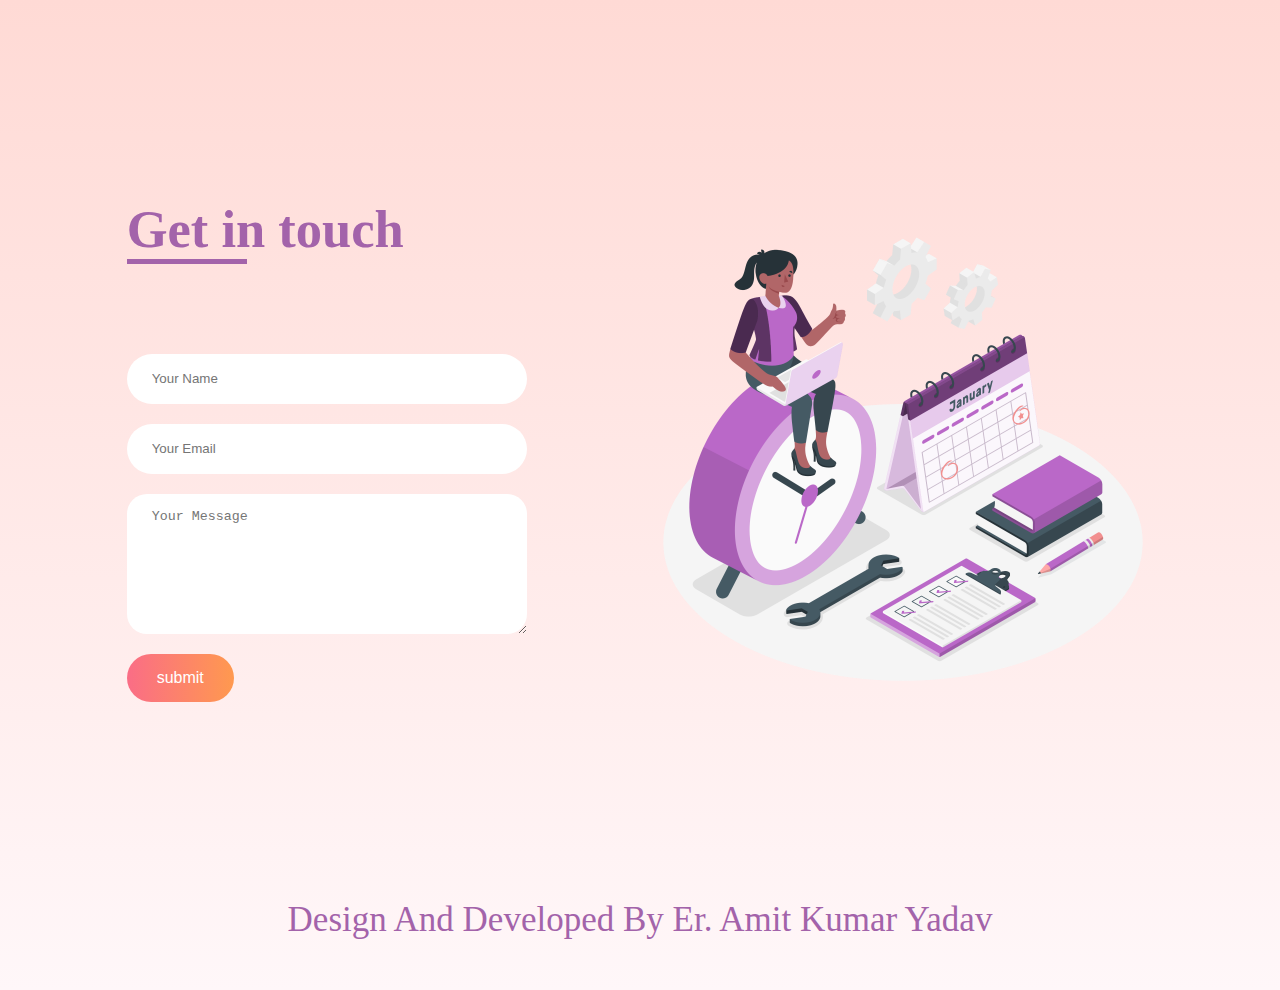
<file: contact Form/Index.html>
<!DOCTYPE html>
<html lang="en">
<head>
    <meta charset="UTF-8">
    <meta name="viewport" content="width=device-width, initial-scale=1.0">
    <title>Cotact Form</title>
    <link rel="stylesheet" href="Style.css">
</head>
<body>
    <div class="contact-container">
        <form action="https://api.web3forms.com/submit" method="post" class="contact-left">
            <div class="contact-left-title">
                <h2>Get in touch</h2>
                <hr>
            </div>
            <input type="hidden" name="access_key" value="261f53de-e937-43e4-a137-5497eada2c51">
            <input type="text" name="name" placeholder="Your Name" class="contact-inputs subheading" required>
            <input type="email" name="email" placeholder="Your Email" class="contact-inputs subheading" required>
            <textarea name="message" placeholder="Your Message" class="contact-inputs subheading" required></textarea>
            <button type="submit">submit</button>
        </form>
        <div class="contact-right">
            <img src="./assest/Time management-amico.png" class="img">
        </div>
    </div>
    <h3 style="text-align: center; " class="contact-left-title" >Design And Developed By Er. Amit Kumar Yadav</h3>
</body>
</html>
</file>
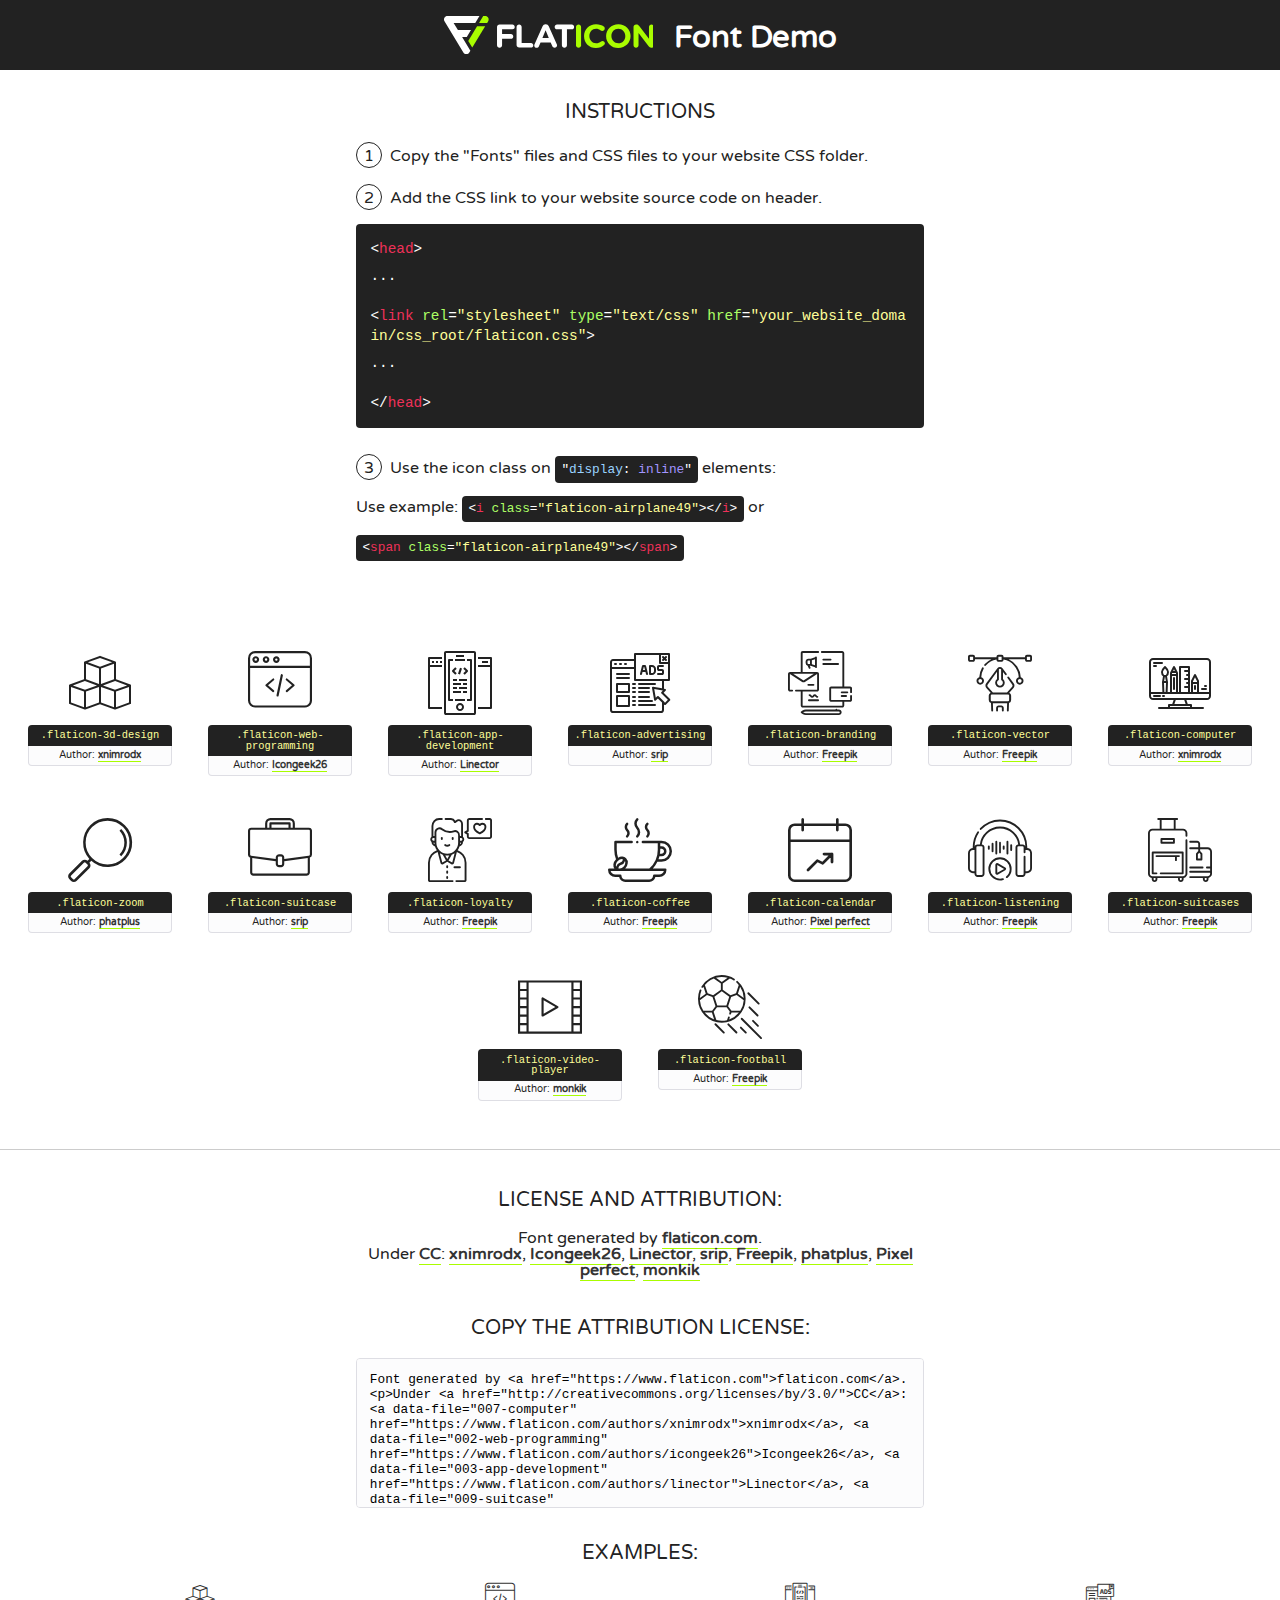
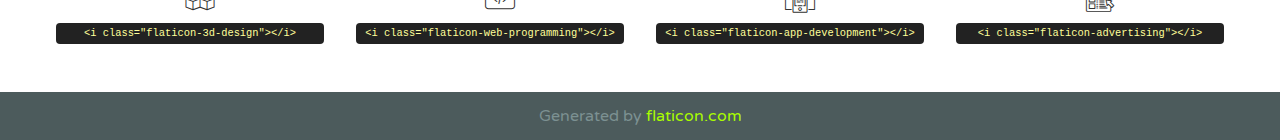
<file: fonts/flaticon/font/flaticon.html>
<!DOCTYPE html>
<!--
  Flaticon icon font: Flaticon
  Creation date: 03/07/2020 09:59
-->
<html>
<!DOCTYPE html>
<html>

<head>
    <title>Flaticon WebFont</title>
    <link href="http://fonts.googleapis.com/css?family=Varela+Round" rel="stylesheet" type="text/css" />
    <link rel="stylesheet" type="text/css" href="flaticon.css">
    <meta charset="UTF-8">
    <style>
    html, body, div, span, applet, object, iframe,
    h1, h2, h3, h4, h5, h6, p, blockquote, pre,
    a, abbr, acronym, address, big, cite, code,
    del, dfn, em, img, ins, kbd, q, s, samp,
    small, strike, strong, sub, sup, tt, var,
    b, u, i, center,
    dl, dt, dd, ol, ul, li,
    fieldset, form, label, legend,
    table, caption, tbody, tfoot, thead, tr, th, td,
    article, aside, canvas, details, embed, 
    figure, figcaption, footer, header, hgroup, 
    menu, nav, output, ruby, section, summary,
    time, mark, audio, video {
        margin: 0;
        padding: 0;
        border: 0;
        font-size: 100%;
        font: inherit;
        vertical-align: baseline;
    }
    /* HTML5 display-role reset for older browsers */
    article, aside, details, figcaption, figure, 
    footer, header, hgroup, menu, nav, section {
        display: block;
    }
    body {
        line-height: 1;
    }
    ol, ul {
        list-style: none;
    }
    blockquote, q {
        quotes: none;
    }
    blockquote:before, blockquote:after,
    q:before, q:after {
        content: '';
        content: none;
    }
    table {
        border-collapse: collapse;
        border-spacing: 0;
    }
    body {
        font-family: 'Varela Round', Helvetica, Arial, sans-serif;
        font-size: 16px;
        color: #222;
    }
    a {
        color: #333;
        border-bottom: 1px solid #a9fd00;
        font-weight: bold;
        text-decoration: none;
    }
    * {
        -moz-box-sizing: border-box;
        -webkit-box-sizing: border-box;
        box-sizing: border-box;
        margin: 0;
        padding: 0;
    }
    [class^="flaticon-"]:before, [class*=" flaticon-"]:before, [class^="flaticon-"]:after, [class*=" flaticon-"]:after {
        font-family: Flaticon;
        font-size: 30px;
        font-style: normal;
        margin-left: 20px;
        color: #333;
    }
    .wrapper {
        max-width: 600px;
        margin: auto;
        padding: 0 1em;
    }
    .title {
        font-size: 1.25em;
        text-align: center;
        margin-bottom: 1em;
        text-transform: uppercase;
    }
    header {
        text-align: center;
        background-color: #222;
        color: #fff;
        padding: 1em;
    }
    header .logo {
        width: 210px;
        height: 38px;
        display: inline-block;
        vertical-align: middle;
        margin-right: 1em;
        border: none;
    }
    header strong {
        font-size: 1.95em;
        font-weight: bold;
        vertical-align: middle;
        margin-top: 5px;
        display: inline-block;
    }
    .demo {
        margin: 2em auto;
        line-height: 1.25em;
    }
    .demo ul li {
        margin-bottom: 1em;
    }
    .demo ul li .num {
        color: #222;
        border-radius: 20px;
        display: inline-block;
        width: 26px;
        padding: 3px;
        height: 26px;
        text-align: center;
        margin-right: 0.5em;
        border: 1px solid #222;
    }
    .demo ul li code {
        background-color: #222;
        border-radius: 4px;
        padding: 0.25em 0.5em;
        display: inline-block;
        color: #fff;
        font-family: Consolas,Monaco,Lucida Console,Liberation Mono,DejaVu Sans Mono,Bitstream Vera Sans Mono,Courier New, monospace;
        font-weight: lighter;
        margin-top: 1em;
        font-size: 0.8em;
        word-break: break-all;
    }
    .demo ul li code.big {
        padding: 1em;
        font-size: 0.9em;
    }
    .demo ul li code .red {
        color: #EF3159;
    }
    .demo ul li code .green {
        color: #ACFF65;
    }
    .demo ul li code .yellow {
        color: #FFFF99;
    }
    .demo ul li code .blue {
        color: #99D3FF;
    }
    .demo ul li code .purple {
        color: #A295FF;
    }
    .demo ul li code .dots {
        margin-top: 0.5em;
        display: block;
    }
    #glyphs {
        border-bottom: 1px solid #ccc;
        padding: 2em 0;
        text-align: center;
    }
    .glyph {
        display: inline-block;
        width: 9em;
        margin: 1em;
        text-align: center;
        vertical-align: top;
        background: #FFF;
    }
    .glyph .glyph-icon {
        padding: 10px;
        display: block;
        font-family:"Flaticon";
        font-size: 64px;
        line-height: 1;
    }
    .glyph .glyph-icon:before {
        font-size: 64px;
        color: #222;
        margin-left: 0;
    }
    .class-name {
        font-size: 0.65em;
        background-color: #222;
        color: #fff;
        border-radius: 4px 4px 0 0;
        padding: 0.5em;
        color: #FFFF99;
        font-family: Consolas,Monaco,Lucida Console,Liberation Mono,DejaVu Sans Mono,Bitstream Vera Sans Mono,Courier New, monospace;
    }
    .author-name {
        font-size: 0.6em;
        background-color: #fcfcfd;
        border: 1px solid #DEDEE4;
        border-top: 0;
        border-radius: 0 0 4px 4px;
        padding: 0.5em;
    }
    .class-name:last-child {
        font-size: 10px;
        color:#888;
    }
    .class-name:last-child a {
        font-size: 10px;
        color:#555;
    }
    .class-name:last-child a:hover {
        color:#a9fd00;
    }
    .glyph > input {
        display: block;
        width: 100px;
        margin: 5px auto;
        text-align: center;
        font-size: 12px;
        cursor: text;
    }
    .glyph > input.icon-input {
        font-family:"Flaticon";
        font-size: 16px;
        margin-bottom: 10px;
    }
    .attribution .title {
        margin-top: 2em;
    }
    .attribution textarea {
        background-color: #fcfcfd;
        padding: 1em;
        border: none;
        box-shadow: none;
        border: 1px solid #DEDEE4;
        border-radius: 4px;
        resize: none;
        width: 100%;
        height: 150px;
        font-size: 0.8em;
        font-family: Consolas,Monaco,Lucida Console,Liberation Mono,DejaVu Sans Mono,Bitstream Vera Sans Mono,Courier New, monospace;
        -webkit-appearance: none;
    }
    .iconsuse {
        margin: 2em auto;
        text-align: center;
        max-width: 1200px;
    }
    .iconsuse:after {
        content: '';
        display: table;
        clear: both;
    }
    .iconsuse .image {
        float: left;
        width: 25%;
        padding: 0 1em;
    }
    .iconsuse .image p {
        margin-bottom: 1em;
    }
    .iconsuse .image span {
        display: block;
        font-size: 0.65em;
        background-color: #222;
        color: #fff;
        border-radius: 4px;
        padding: 0.5em;
        color: #FFFF99;
        margin-top: 1em;
        font-family: Consolas,Monaco,Lucida Console,Liberation Mono,DejaVu Sans Mono,Bitstream Vera Sans Mono,Courier New, monospace;
    }
    #footer {
        text-align: center;
        background-color: #4C5B5C;
        color: #7c9192;
        padding: 1em;
    }
    #footer a {
        border: none;
        color: #a9fd00;
        font-weight: normal;
    }
    @media (max-width: 960px) {
        .iconsuse .image {
            width: 50%;
        }
    }
    @media (max-width: 560px) {
        .iconsuse .image {
            width: 100%;
        }
    }
    </style>
</head>

<body class="characters-off">

    <header>
        <a href="https://www.flaticon.com" target="_blank" class="logo">
            <svg version="1.1" xmlns="http://www.w3.org/2000/svg" xmlns:xlink="http://www.w3.org/1999/xlink" xmlns:a="http://ns.adobe.com/AdobeSVGViewerExtensions/3.0/" viewBox="0 0 560.875 102.036" enable-background="new 0 0 560.875 102.036" xml:space="preserve">
                <defs>
                </defs>
                <g>
                    <g class="letters">
                        <path fill="#ffffff" d="M141.596,29.675c0-3.777,2.985-6.767,6.764-6.767h34.438c3.426,0,6.15,2.728,6.15,6.15
                        c0,3.43-2.724,6.149-6.15,6.149h-27.674v13.091h23.719c3.429,0,6.151,2.724,6.151,6.15c0,3.43-2.723,6.149-6.151,6.149h-23.719
                        v17.574c0,3.773-2.986,6.761-6.764,6.761c-3.779,0-6.764-2.989-6.764-6.761V29.675z"></path>
                        <path fill="#ffffff" d="M193.844,29.149c0-3.781,2.985-6.767,6.764-6.767c3.776,0,6.763,2.985,6.763,6.767v42.957h25.039
                        c3.426,0,6.149,2.726,6.149,6.153c0,3.425-2.723,6.15-6.149,6.15h-31.802c-3.779,0-6.764-2.986-6.764-6.768V29.149z"></path>
                        <path fill="#ffffff" d="M241.891,75.71l21.438-48.407c1.492-3.341,4.215-5.357,7.906-5.357h0.792
                        c3.686,0,6.323,2.017,7.815,5.357l21.439,48.407c0.436,0.967,0.701,1.845,0.701,2.723c0,3.602-2.809,6.501-6.414,6.501
                        c-3.161,0-5.269-1.845-6.499-4.655l-4.132-9.661h-27.059l-4.301,10.102c-1.144,2.631-3.426,4.214-6.237,4.214
                        c-3.517,0-6.24-2.81-6.24-6.325C241.1,77.64,241.451,76.677,241.891,75.71z M279.932,58.666l-8.521-20.297l-8.526,20.297H279.932
                        z"></path>
                        <path fill="#ffffff" d="M314.864,35.387H301.86c-3.429,0-6.239-2.813-6.239-6.238c0-3.429,2.811-6.24,6.239-6.24h39.533
                        c3.426,0,6.237,2.811,6.237,6.24c0,3.425-2.811,6.238-6.237,6.238h-13.001v42.785c0,3.773-2.99,6.761-6.764,6.761
                        c-3.779,0-6.764-2.989-6.764-6.761V35.387z"></path>
                        <path fill="#A9FD00" d="M352.615,29.149c0-3.781,2.985-6.767,6.767-6.767c3.774,0,6.761,2.985,6.761,6.767v49.024
                        c0,3.773-2.987,6.761-6.761,6.761c-3.781,0-6.767-2.989-6.767-6.761V29.149z"></path>
                        <path fill="#A9FD00" d="M374.132,53.836v-0.179c0-17.481,13.178-31.801,32.065-31.801c9.22,0,15.459,2.458,20.557,6.238
                        c1.402,1.054,2.637,2.985,2.637,5.357c0,3.692-2.985,6.59-6.681,6.59c-1.845,0-3.071-0.702-4.044-1.319
                        c-3.776-2.813-7.729-4.393-12.562-4.393c-10.364,0-17.831,8.611-17.831,19.154v0.173c0,10.542,7.291,19.329,17.831,19.329
                        c5.715,0,9.492-1.756,13.359-4.834c1.049-0.874,2.458-1.491,4.039-1.491c3.429,0,6.325,2.813,6.325,6.236
                        c0,2.106-1.056,3.78-2.282,4.834c-5.539,4.834-12.036,7.733-21.878,7.733C387.572,85.464,374.132,71.493,374.132,53.836z"></path>
                        <path fill="#A9FD00" d="M433.009,53.836v-0.179c0-17.481,13.79-31.801,32.766-31.801c18.981,0,32.592,14.143,32.592,31.628v0.173
                        c0,17.483-13.785,31.807-32.769,31.807C446.625,85.464,433.009,71.32,433.009,53.836z M484.224,53.836v-0.179
                        c0-10.539-7.725-19.326-18.626-19.326c-10.893,0-18.449,8.611-18.449,19.154v0.173c0,10.542,7.73,19.329,18.626,19.329
                        C476.676,72.986,484.224,64.378,484.224,53.836z"></path>
                        <path fill="#A9FD00" d="M506.233,29.321c0-3.774,2.99-6.763,6.767-6.763h1.401c3.252,0,5.183,1.583,7.029,3.953l26.093,34.265
                        V29.059c0-3.692,2.99-6.677,6.681-6.677c3.683,0,6.671,2.985,6.671,6.677v48.934c0,3.78-2.987,6.765-6.764,6.765h-0.436
                        c-3.257,0-5.188-1.581-7.034-3.953l-27.056-35.492v32.944c0,3.687-2.985,6.676-6.678,6.676c-3.683,0-6.673-2.989-6.673-6.676
                        V29.321z"></path>
                    </g>
                    <g class="insignia">
                        <path fill="#ffffff" d="M48.372,56.137h12.517l11.156-18.537H37.186L25.688,18.539h57.825L94.668,0H9.271
                        C5.925,0,2.842,1.801,1.198,4.716c-1.644,2.907-1.593,6.482,0.134,9.343l50.38,83.501c1.678,2.781,4.689,4.476,7.938,4.476
                        c3.246,0,6.257-1.695,7.935-4.476l2.898-4.804L48.372,56.137z"></path>
                        <g class="i">
                            <path fill="#A9FD00" d="M93.575,18.539h0.031v0.004l21.652,0.004l2.705-4.488c1.727-2.861,1.778-6.436,0.133-9.343
                            C116.454,1.801,113.371,0,110.026,0h-5.294L93.575,18.539z"></path>
                            <polygon fill="#A9FD00" points="88.291,27.356 64.725,66.486 75.519,84.404 109.942,27.356"></polygon>
                        </g>
                    </g>
                </g>
            </svg>
        </a>
        <strong>Font Demo</strong>
    </header>


    <section class="demo wrapper">

        <p class="title">Instructions</p>

        <ul>
            <li>
                <span class="num">1</span>Copy the "Fonts" files and CSS files to your website CSS folder.
            </li>
            <li>
                <span class="num">2</span>Add the CSS link to your website source code on header.
                <code class="big">
                    &lt;<span class="red">head</span>&gt;
                    <br/><span class="dots">...</span>
                    <br/>&lt;<span class="red">link</span> <span class="green">rel</span>=<span class="yellow">"stylesheet"</span> <span class="green">type</span>=<span class="yellow">"text/css"</span> <span class="green">href</span>=<span class="yellow">"your_website_domain/css_root/flaticon.css"</span>&gt;
                    <br/><span class="dots">...</span>
                    <br/>&lt;/<span class="red">head</span>&gt;
                </code>
            </li>

            <li>
                <p>
                    <span class="num">3</span>Use the icon class on <code>"<span class="blue">display</span>:<span class="purple"> inline</span>"</code> elements:
                    <br />
                    Use example: <code>&lt;<span class="red">i</span> <span class="green">class</span>=<span class="yellow">&quot;flaticon-airplane49&quot;</span>&gt;&lt;/<span class="red">i</span>&gt;</code> or <code>&lt;<span class="red">span</span> <span class="green">class</span>=<span class="yellow">&quot;flaticon-airplane49&quot;</span>&gt;&lt;/<span class="red">span</span>&gt;</code>
            </li>
        </ul>

    </section>




   <section id="glyphs">          
    
      
        <div class="glyph"><div class="glyph-icon flaticon-3d-design"></div>
            <div class="class-name">.flaticon-3d-design</div>
            <div class="author-name">Author: <a data-file="001-3d-design" href="https://www.flaticon.com/authors/xnimrodx">xnimrodx</a> </div> 
        </div>        
        
        <div class="glyph"><div class="glyph-icon flaticon-web-programming"></div>
            <div class="class-name">.flaticon-web-programming</div>
            <div class="author-name">Author: <a data-file="002-web-programming" href="https://www.flaticon.com/authors/icongeek26">Icongeek26</a> </div> 
        </div>        
        
        <div class="glyph"><div class="glyph-icon flaticon-app-development"></div>
            <div class="class-name">.flaticon-app-development</div>
            <div class="author-name">Author: <a data-file="003-app-development" href="https://www.flaticon.com/authors/linector">Linector</a> </div> 
        </div>        
        
        <div class="glyph"><div class="glyph-icon flaticon-advertising"></div>
            <div class="class-name">.flaticon-advertising</div>
            <div class="author-name">Author: <a data-file="004-advertising" href="https://www.flaticon.com/authors/srip">srip</a> </div> 
        </div>        
        
        <div class="glyph"><div class="glyph-icon flaticon-branding"></div>
            <div class="class-name">.flaticon-branding</div>
            <div class="author-name">Author: <a data-file="005-branding" href="http://www.freepik.com">Freepik</a> </div> 
        </div>        
        
        <div class="glyph"><div class="glyph-icon flaticon-vector"></div>
            <div class="class-name">.flaticon-vector</div>
            <div class="author-name">Author: <a data-file="006-vector" href="http://www.freepik.com">Freepik</a> </div> 
        </div>        
        
        <div class="glyph"><div class="glyph-icon flaticon-computer"></div>
            <div class="class-name">.flaticon-computer</div>
            <div class="author-name">Author: <a data-file="007-computer" href="https://www.flaticon.com/authors/xnimrodx">xnimrodx</a> </div> 
        </div>        
        
        <div class="glyph"><div class="glyph-icon flaticon-zoom"></div>
            <div class="class-name">.flaticon-zoom</div>
            <div class="author-name">Author: <a data-file="008-zoom" href="https://www.flaticon.com/authors/phatplus">phatplus</a> </div> 
        </div>        
        
        <div class="glyph"><div class="glyph-icon flaticon-suitcase"></div>
            <div class="class-name">.flaticon-suitcase</div>
            <div class="author-name">Author: <a data-file="009-suitcase" href="https://www.flaticon.com/authors/srip">srip</a> </div> 
        </div>        
        
        <div class="glyph"><div class="glyph-icon flaticon-loyalty"></div>
            <div class="class-name">.flaticon-loyalty</div>
            <div class="author-name">Author: <a data-file="010-loyalty" href="http://www.freepik.com">Freepik</a> </div> 
        </div>        
        
        <div class="glyph"><div class="glyph-icon flaticon-coffee"></div>
            <div class="class-name">.flaticon-coffee</div>
            <div class="author-name">Author: <a data-file="011-coffee" href="http://www.freepik.com">Freepik</a> </div> 
        </div>        
        
        <div class="glyph"><div class="glyph-icon flaticon-calendar"></div>
            <div class="class-name">.flaticon-calendar</div>
            <div class="author-name">Author: <a data-file="012-calendar" href="https://www.flaticon.com/authors/pixel-perfect">Pixel perfect</a> </div> 
        </div>        
        
        <div class="glyph"><div class="glyph-icon flaticon-listening"></div>
            <div class="class-name">.flaticon-listening</div>
            <div class="author-name">Author: <a data-file="013-listening" href="http://www.freepik.com">Freepik</a> </div> 
        </div>        
        
        <div class="glyph"><div class="glyph-icon flaticon-suitcases"></div>
            <div class="class-name">.flaticon-suitcases</div>
            <div class="author-name">Author: <a data-file="014-suitcases" href="http://www.freepik.com">Freepik</a> </div> 
        </div>        
        
        <div class="glyph"><div class="glyph-icon flaticon-video-player"></div>
            <div class="class-name">.flaticon-video-player</div>
            <div class="author-name">Author: <a data-file="015-video-player" href="https://www.flaticon.com/authors/monkik">monkik</a> </div> 
        </div>        
        
        <div class="glyph"><div class="glyph-icon flaticon-football"></div>
            <div class="class-name">.flaticon-football</div>
            <div class="author-name">Author: <a data-file="016-football" href="http://www.freepik.com">Freepik</a> </div> 
        </div>        
        

    </section>



    <section class="attribution wrapper"   style="text-align:center;">

      <div class="title">License and attribution:</div><div class="attrDiv">Font generated by <a href="https://www.flaticon.com">flaticon.com</a>. <div><p>Under <a href="http://creativecommons.org/licenses/by/3.0/">CC</a>: <a data-file="007-computer" href="https://www.flaticon.com/authors/xnimrodx">xnimrodx</a>, <a data-file="002-web-programming" href="https://www.flaticon.com/authors/icongeek26">Icongeek26</a>, <a data-file="003-app-development" href="https://www.flaticon.com/authors/linector">Linector</a>, <a data-file="009-suitcase" href="https://www.flaticon.com/authors/srip">srip</a>, <a data-file="016-football" href="http://www.freepik.com">Freepik</a>, <a data-file="008-zoom" href="https://www.flaticon.com/authors/phatplus">phatplus</a>, <a data-file="012-calendar" href="https://www.flaticon.com/authors/pixel-perfect">Pixel perfect</a>, <a data-file="015-video-player" href="https://www.flaticon.com/authors/monkik">monkik</a></p>  </div>
      </div>
      <div class="title">Copy the Attribution License:</div>

    <textarea onclick="this.focus();this.select();">Font generated by &lt;a href=&quot;https://www.flaticon.com&quot;&gt;flaticon.com&lt;/a&gt;. <p>Under <a href="http://creativecommons.org/licenses/by/3.0/">CC</a>: <a data-file="007-computer" href="https://www.flaticon.com/authors/xnimrodx">xnimrodx</a>, <a data-file="002-web-programming" href="https://www.flaticon.com/authors/icongeek26">Icongeek26</a>, <a data-file="003-app-development" href="https://www.flaticon.com/authors/linector">Linector</a>, <a data-file="009-suitcase" href="https://www.flaticon.com/authors/srip">srip</a>, <a data-file="016-football" href="http://www.freepik.com">Freepik</a>, <a data-file="008-zoom" href="https://www.flaticon.com/authors/phatplus">phatplus</a>, <a data-file="012-calendar" href="https://www.flaticon.com/authors/pixel-perfect">Pixel perfect</a>, <a data-file="015-video-player" href="https://www.flaticon.com/authors/monkik">monkik</a></p>  
     </textarea>

    </section>

    <section class="iconsuse">

          <div class="title">Examples:</div>            
             
            <div class="image">
                <p>
                    <i class="glyph-icon flaticon-3d-design"></i> 
                    <span>&lt;i class=&quot;flaticon-3d-design&quot;&gt;&lt;/i&gt;</span>
                </p>
            </div>
            
            <div class="image">
                <p>
                    <i class="glyph-icon flaticon-web-programming"></i> 
                    <span>&lt;i class=&quot;flaticon-web-programming&quot;&gt;&lt;/i&gt;</span>
                </p>
            </div>
            
            <div class="image">
                <p>
                    <i class="glyph-icon flaticon-app-development"></i> 
                    <span>&lt;i class=&quot;flaticon-app-development&quot;&gt;&lt;/i&gt;</span>
                </p>
            </div>
            
            <div class="image">
                <p>
                    <i class="glyph-icon flaticon-advertising"></i> 
                    <span>&lt;i class=&quot;flaticon-advertising&quot;&gt;&lt;/i&gt;</span>
                </p>
            </div>
                       
        </div>
                            
    </section>

<div id="footer">
    <div>Generated by <a href="https://www.flaticon.com">flaticon.com</a>
    </div>
</div>



</body>
</html>
</file>
<file: contact Form/Style.css>
*{
    padding: 0;
    margin: 0;
    box-sizing: border-box;
}
body{
    font-family: 'Outfit';
    background: linear-gradient(#ffdad5,#fff7f9);
}
.contact-container{
height: 100vh;
display: flex;
align-items: center;
justify-content: space-evenly;
}
.contact-left{
    display: flex;
    flex-direction: column;
    align-items: start;
    gap: 20px;
}
.contact-left-title{
    font-weight: 400;
    color: #a363aa;
    font-size: 35px;
    margin-bottom: 50px;
}
.contact-left-title hr{
    border: none;
    width: 120px;
    height: 5px;
    background-color: #a363aa;
    box-sizing: 10px;
    margin-bottom: 20px;
}
.contact-inputs{
    width: 400px;
    height: 50px;
    border: none;
    outline: none;
    padding-left: 25px;
    font-weight: 500;
    color: #666;
    border-radius: 50px;
}
.contact-left textarea{
    height: 140px;
    padding-top: 15px;
    border-radius: 20px;
}
.contact-inputs:focus{
    border: 2px solid #ff994f;
}
.contact-inputs ::placeholder{
    color: #a9a9a9;
}
.contact-left button{
    display: flex;
    align-items: center;
    padding: 15px 30px;
    font-size: 16px;
    color: #fff;
    gap: 10px;
    border: none;
    border-radius: 50px;
    background: linear-gradient(270deg,#ff994f,#fa6d86);
    cursor: pointer;
}
.contact-right img{
    
    width: 500px;
}
@media (max-width:800px){
    .contact-inputs{
        width: 80vw;
    }
    .contact-right{
        display: none;
    }
}
</file>
<file: fonts/flaticon/font/flaticon.css>
/*
  	Flaticon icon font: Flaticon
  	Creation date: 03/07/2020 09:59
  	*/

@font-face {
  font-family: "Flaticon";
  src: url("./Flaticon.eot");
  src: url("./Flaticon.eot?#iefix") format("embedded-opentype"),
       url("./Flaticon.woff2") format("woff2"),
       url("./Flaticon.woff") format("woff"),
       url("./Flaticon.ttf") format("truetype"),
       url("./Flaticon.svg#Flaticon") format("svg");
  font-weight: normal;
  font-style: normal;
}

@media screen and (-webkit-min-device-pixel-ratio:0) {
  @font-face {
    font-family: "Flaticon";
    src: url("./Flaticon.svg#Flaticon") format("svg");
  }
}

[class^="flaticon-"]:before, [class*=" flaticon-"]:before,
[class^="flaticon-"]:after, [class*=" flaticon-"]:after {   
  font-family: Flaticon;
        font-size: 20px;
font-style: normal;
margin-left: 20px;
}

.flaticon-3d-design:before { content: "\f100"; }
.flaticon-web-programming:before { content: "\f101"; }
.flaticon-app-development:before { content: "\f102"; }
.flaticon-advertising:before { content: "\f103"; }
.flaticon-branding:before { content: "\f104"; }
.flaticon-vector:before { content: "\f105"; }
.flaticon-computer:before { content: "\f106"; }
.flaticon-zoom:before { content: "\f107"; }
.flaticon-suitcase:before { content: "\f108"; }
.flaticon-loyalty:before { content: "\f109"; }
.flaticon-coffee:before { content: "\f10a"; }
.flaticon-calendar:before { content: "\f10b"; }
.flaticon-listening:before { content: "\f10c"; }
.flaticon-suitcases:before { content: "\f10d"; }
.flaticon-video-player:before { content: "\f10e"; }
.flaticon-football:before { content: "\f10f"; }
</file>
